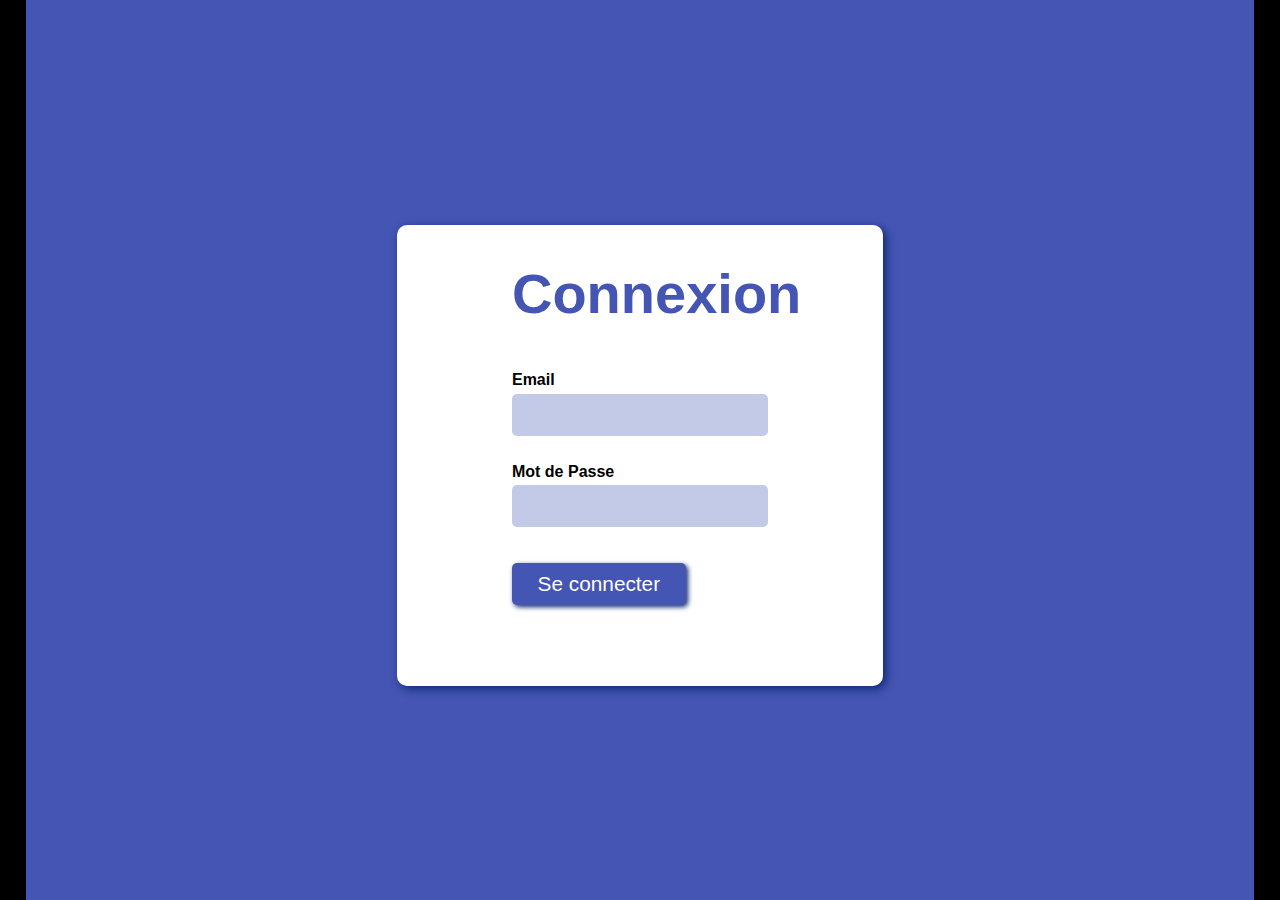
<file: exo-1/index.html>
<!DOCTYPE html>
<html lang="fr">
<head>
    <meta charset="UTF-8">
    <meta http-equiv="X-UA-Compatible" content="IE=edge">
    <meta name="viewport" content="width=device-width, initial-scale=1.0">
    <link rel="stylesheet" href="style.css">
    <title>Document</title>
</head>
<body>
    <main>
        <form action="">
            <h1>Connexion</h1>
            <fieldset>
                <label for="user-email">Email</label>
                <input type="email" name="user-email">
            </fieldset>
            <fieldset>
                <label for="user-password">Mot de Passe</label>
                <input type="password" name="user-password">
            </fieldset>
            <fieldset>
                <button type="submit">Se connecter</button>
            </fieldset>
        </form>
    </main>
</body>
</html>
</file>
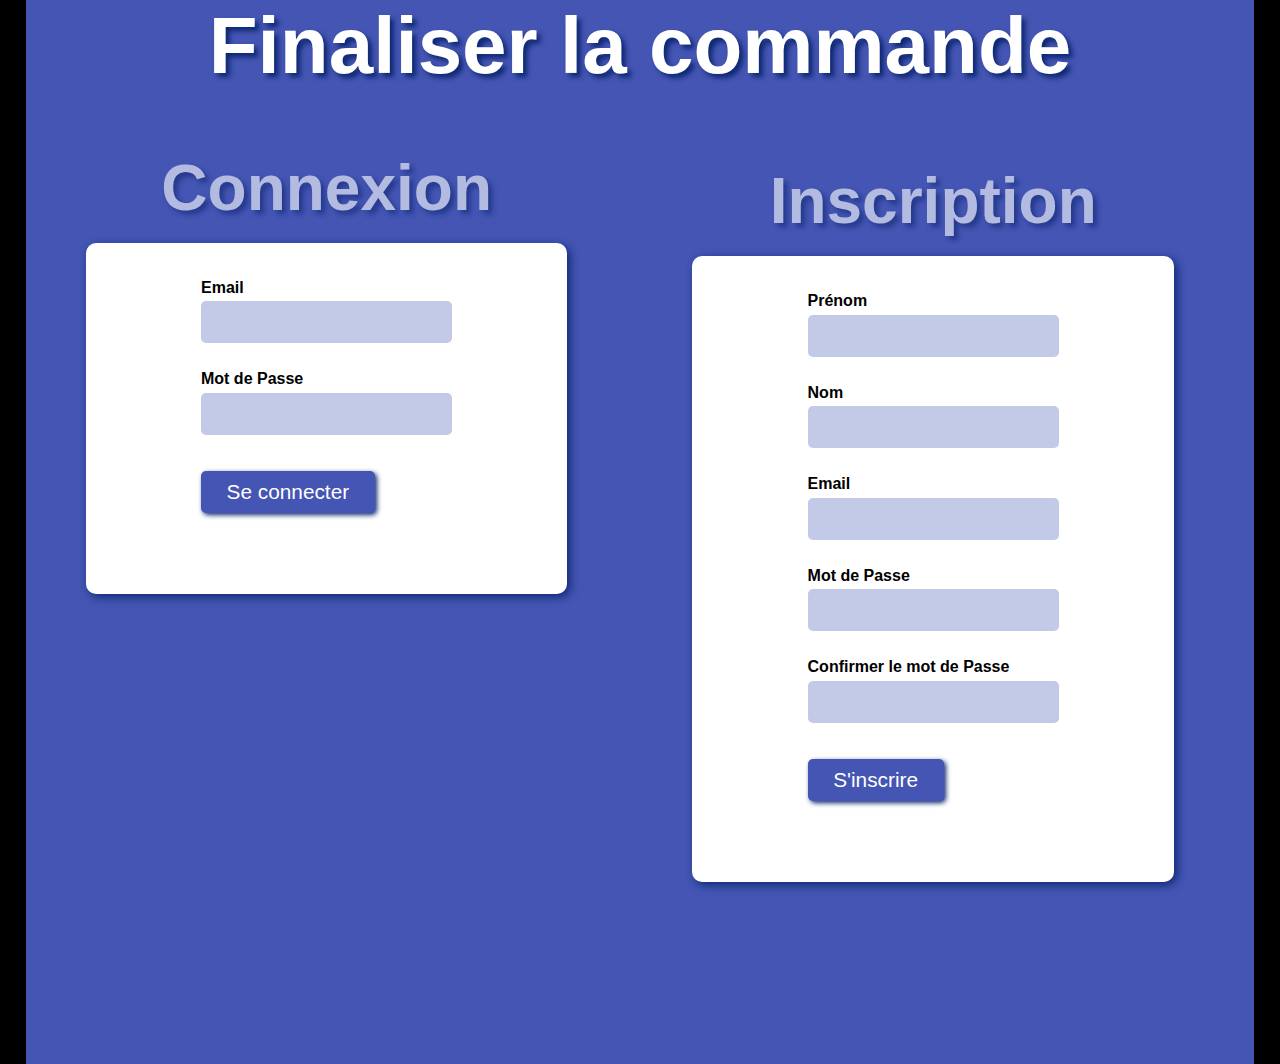
<file: exo-2/index.html>
<!DOCTYPE html>
<html lang="fr">
<head>
    <meta charset="UTF-8">
    <meta http-equiv="X-UA-Compatible" content="IE=edge">
    <meta name="viewport" content="width=device-width, initial-scale=1.0">
    <link rel="stylesheet" href="style.css">
    <title>Exercice-2</title>
</head>
<body>
    <header>
        <h1>Finaliser la commande</h1>
    </header>
    <main>
        <section>
            <h2>Connexion</h2>
            <form action="">
                <fieldset>
                    <label for="user-email">Email</label>
                    <input type="email" name="user-email">
                </fieldset>
                <fieldset>
                    <label for="user-password">Mot de Passe</label>
                    <input type="password" name="user-password">
                </fieldset>
                <fieldset>
                    <button type="submit">Se connecter</button>
                </fieldset>
            </form>
        </section>
        <section>
            <h2>Inscription</h2>
            <form action="">
                <fieldset>
                    <label for="user-firstname">Prénom</label>
                    <input type="text" name="user-firstname">
                </fieldset>
                <fieldset>
                    <label for="user-name">Nom</label>
                    <input type="text" name="user-name">
                </fieldset>
                <fieldset>
                    <label for="user-email">Email</label>
                    <input type="email" name="user-email">
                </fieldset>
                <fieldset>
                    <label for="user-password">Mot de Passe</label>
                    <input type="password" name="user-password">
                </fieldset>
                <fieldset>
                    <label for="user-confirm-password">Confirmer le mot de Passe</label>
                    <input type="password" name="user-confirm-password">
                </fieldset>
                <fieldset>
                    <button type="submit">S'inscrire</button>
                </fieldset>
            </form>
        </section>
    </main>
    
</body>
</html>
</file>
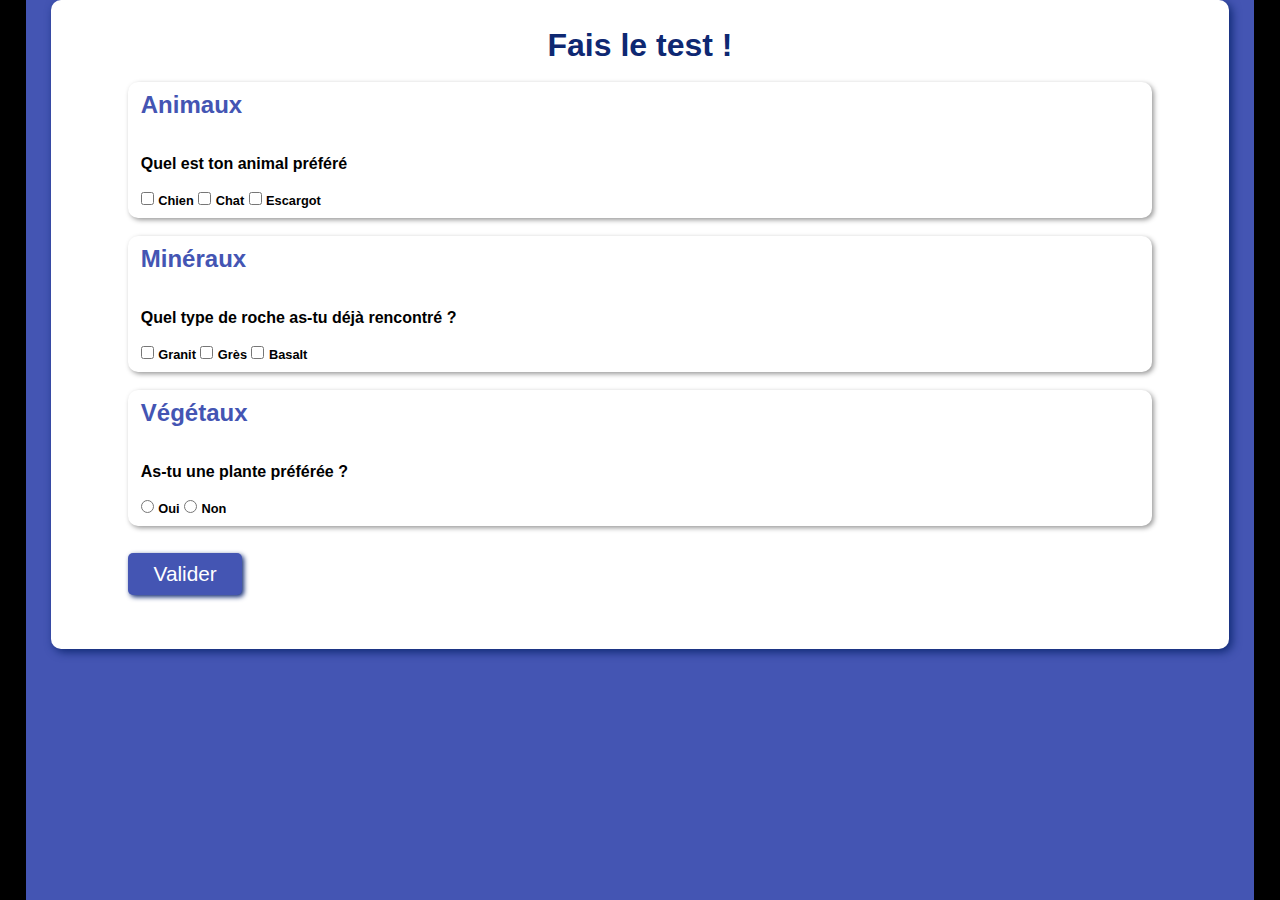
<file: exo-3/index.html>
<!DOCTYPE html>
<html lang="fr">
<head>
    <meta charset="UTF-8">
    <meta http-equiv="X-UA-Compatible" content="IE=edge">
    <meta name="viewport" content="width=device-width, initial-scale=1.0">
    <link rel="stylesheet" href="style.css">
    <title>Exercie-3</title>
</head>
<body>
    <main>
        <form action="">
            <h1>Fais le test !</h1>
            <section>
                <h2>Animaux</h2>
                <p>Quel est ton animal préféré</p>
                <fieldset>
                    <input type="checkbox" name="animal-choice" id="chien">
                    <label for="chien">Chien</label>
                </fieldset>
                <fieldset>
                    <input type="checkbox" name="animal-choice" id="chat">
                    <label for="chat">Chat</label>
                </fieldset>
                <fieldset>
                    <input type="checkbox" name="animal-choice" id="escargot">
                    <label for="escargot">Escargot</label>
                </fieldset>
            </section>
            <section>
                <h2>Minéraux</h2>
                <p>Quel type de roche as-tu déjà rencontré ?</p>
                <fieldset>
                    <input type="checkbox" name="mineral-choice" id="granit">
                    <label for="granit">Granit</label>
                </fieldset>
                <fieldset>
                    <input type="checkbox" name="mineral-choice" id="gres">
                    <label for="gres">Grès</label>
                </fieldset>
                <fieldset>
                    <input type="checkbox" name="mineral-choice" id="basalt">
                    <label for="basalt">Basalt</label>
                </fieldset>
            </section>
            <section>
                <h2>Végétaux</h2>
                <p>As-tu une plante préférée ?</p>
                <fieldset>
                    <input type="radio" name="veg-choice" id="yes">
                    <label for="yes">Oui</label>
                </fieldset>
                <fieldset>
                    <input type="radio" name="veg-choice" id="no">
                    <label for="no">Non</label>
                </fieldset>
            </section>
            <button type="submit">Valider</button>
        </form>
    </main>
</body>
</html>
</file>
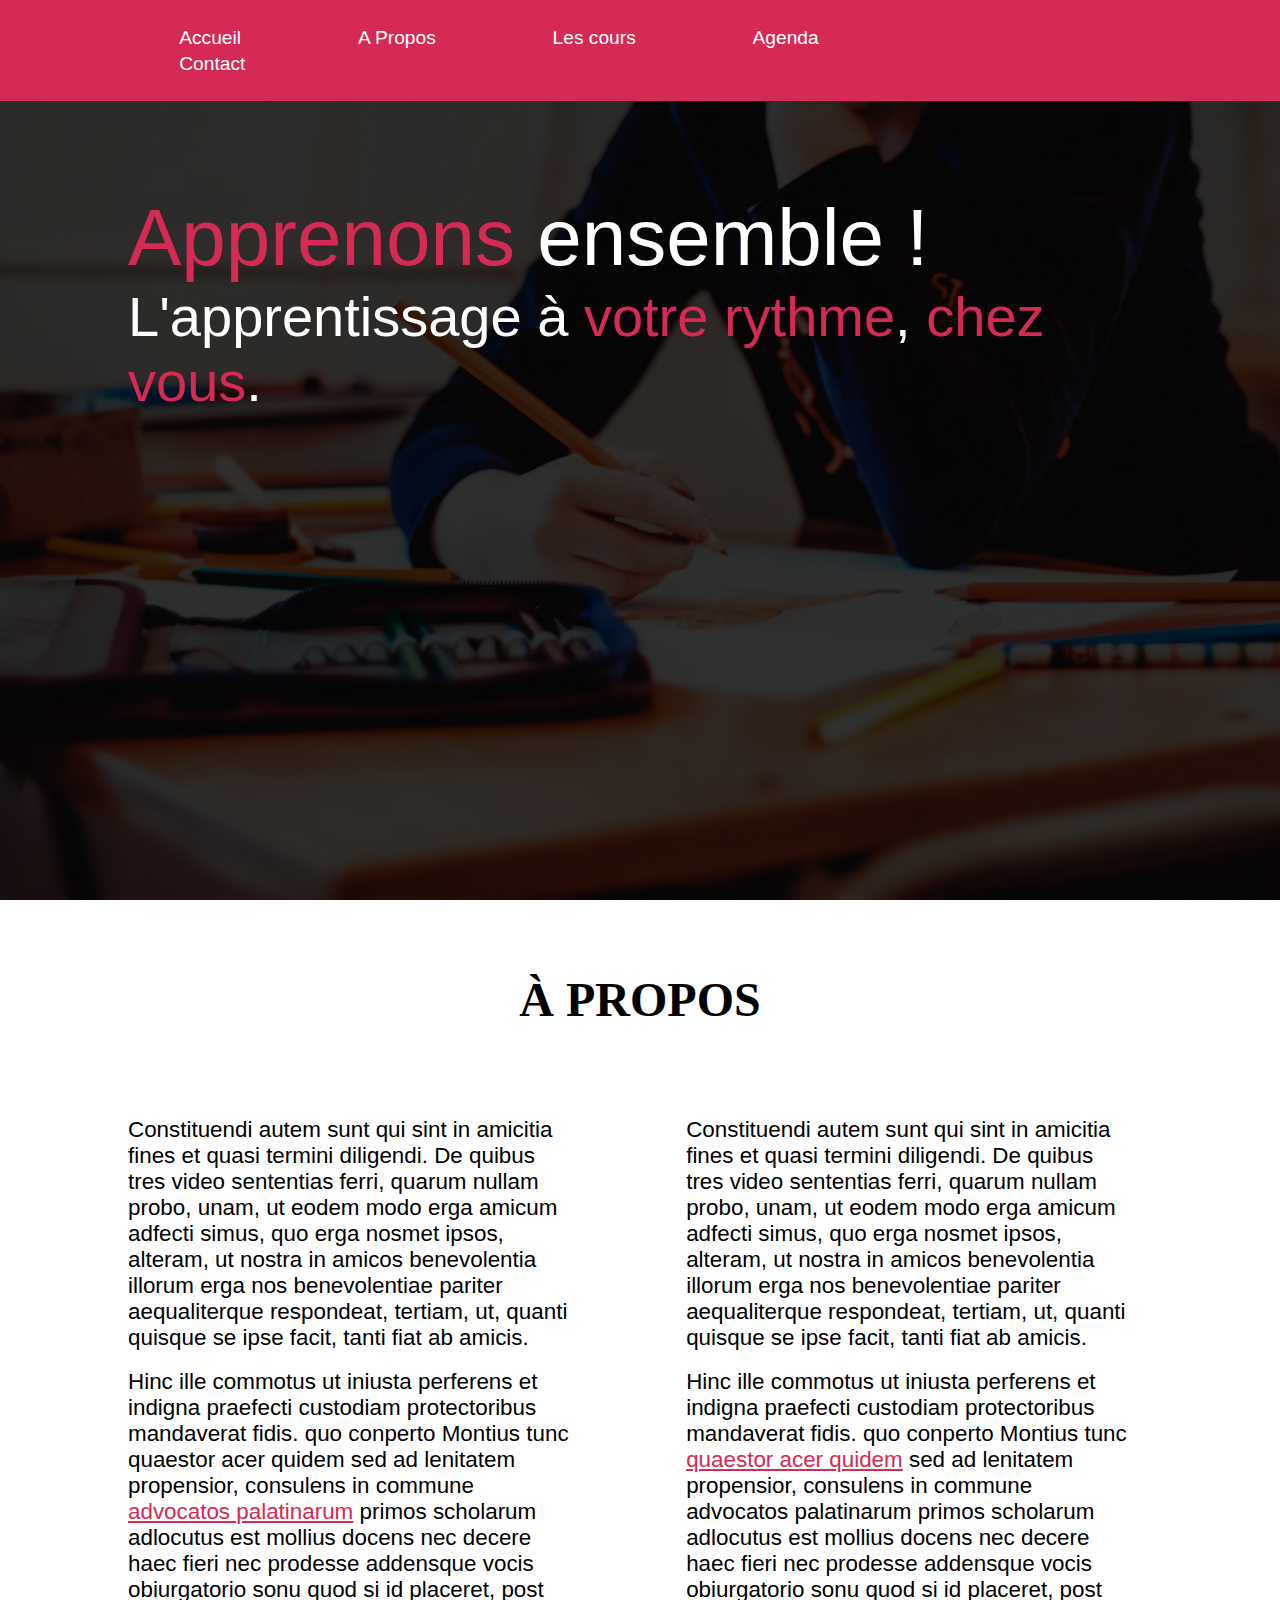
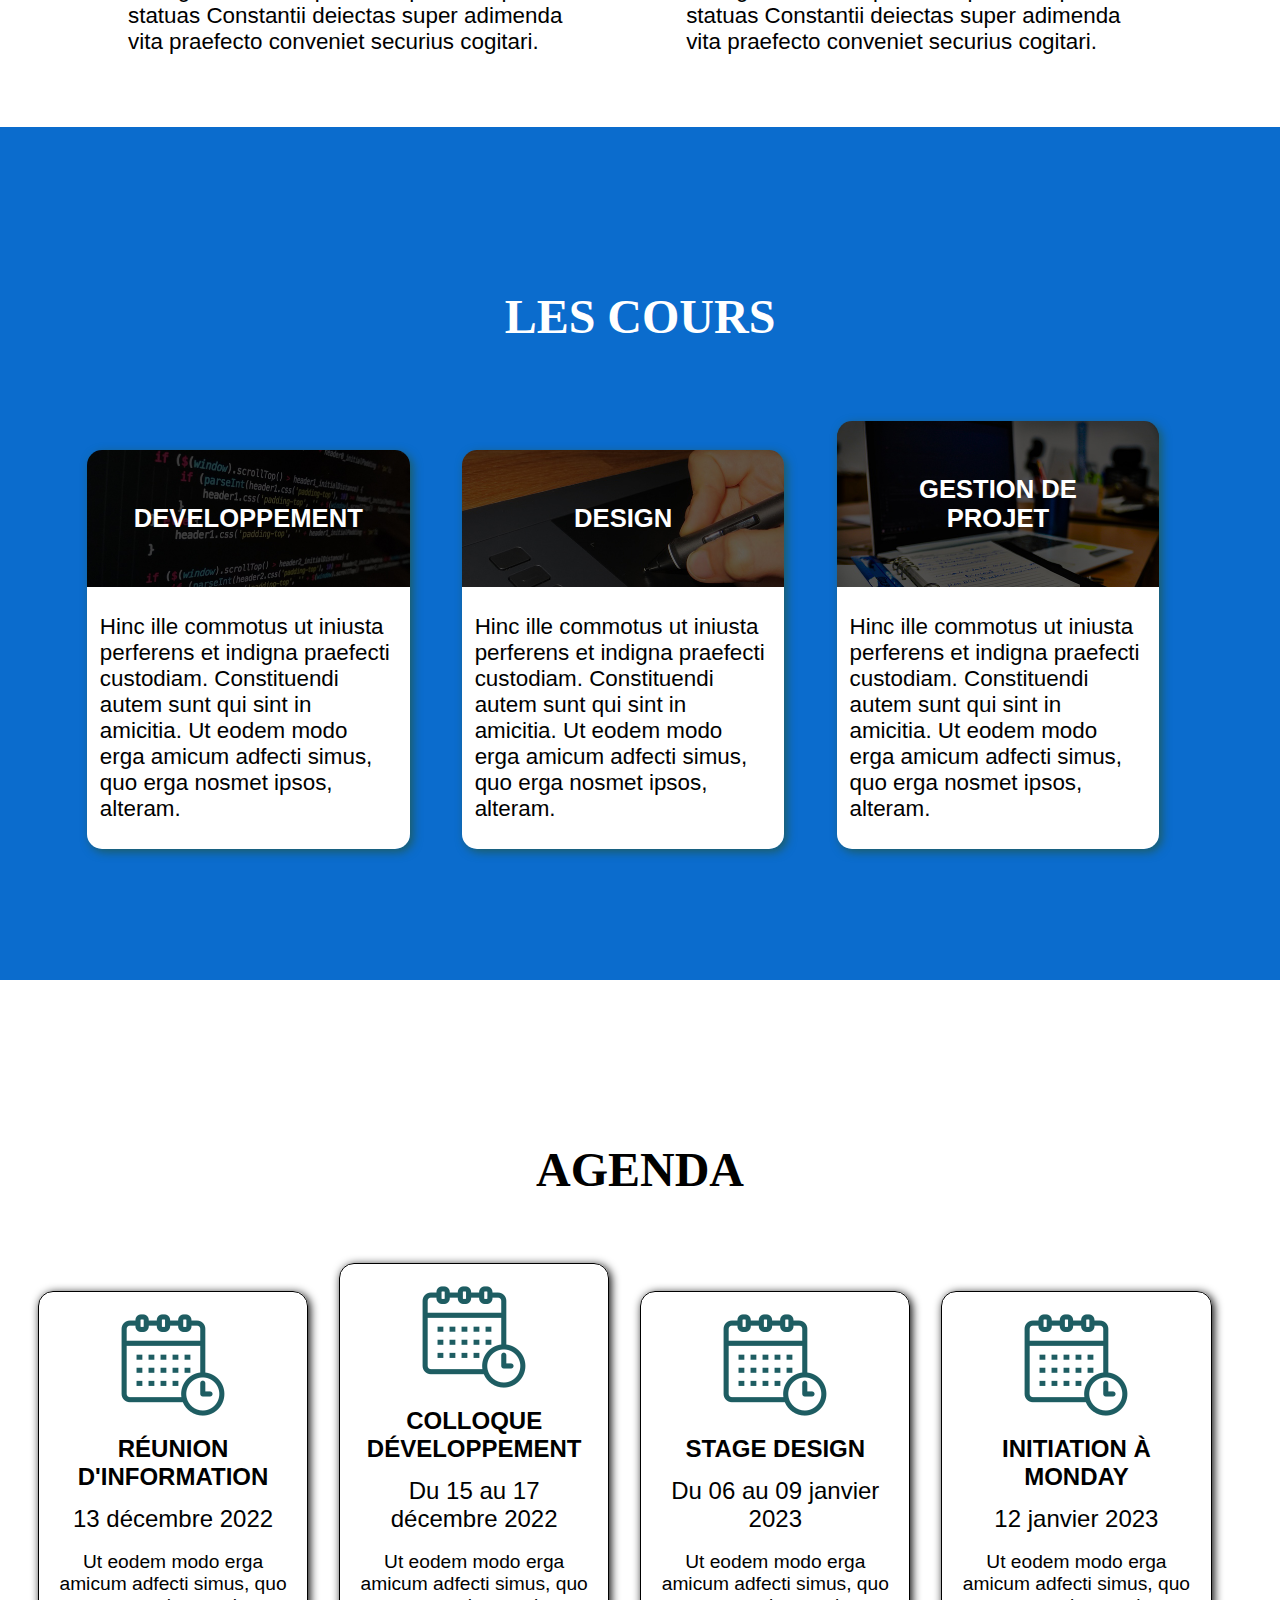
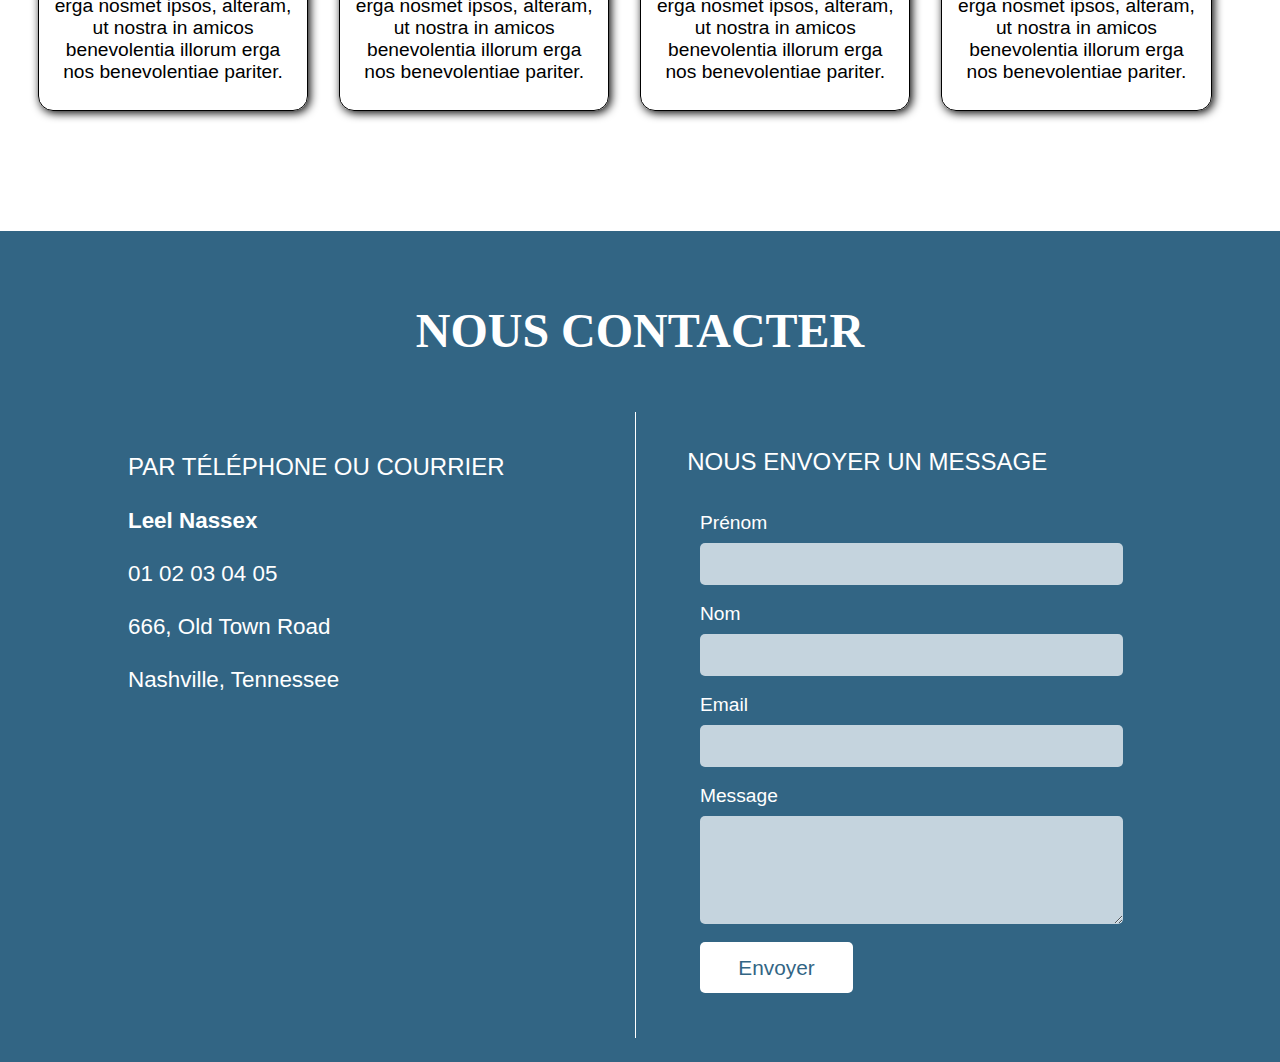
<file: exo-4/index.html>
<!DOCTYPE html>
<html lang="en">
<head>
    <meta charset="UTF-8">
    <meta http-equiv="X-UA-Compatible" content="IE=edge">
    <meta name="viewport" content="width=device-width, initial-scale=1.0">
    <link rel="stylesheet" href="style.css">
    <title>Exercice-5</title>
</head>
<body>
    <header>
        <nav>
            <ul>
                <li><a href="#home">Accueil</a></li>
                <li><a href="#about">A Propos</a></li>
                <li><a href="#cours">Les cours</a></li>
                <li><a href="#agenda">Agenda</a></li>
                <li><a href="#contact">Contact</a></li>
            </ul>
        </nav>
    </header>
    <main>
        <section id="home">
            <h1><span>Apprenons</span> ensemble !</h1>
            <p>L'apprentissage à <span>votre rythme</span>, <span>chez vous</span>.</p>
        </section>
        <section id="about">
            <h2>à propos</h2>
            <section>
                <p>Constituendi autem sunt qui sint in amicitia fines et quasi termini diligendi. De quibus tres video sententias ferri, quarum nullam probo, unam, ut eodem modo erga amicum adfecti simus, quo erga nosmet ipsos, alteram, ut nostra in amicos benevolentia illorum erga nos benevolentiae pariter aequaliterque respondeat, tertiam, ut, quanti quisque se ipse facit, tanti fiat ab amicis.</p>
                <p>Hinc ille commotus ut iniusta perferens et indigna praefecti custodiam protectoribus mandaverat fidis. quo conperto Montius tunc quaestor acer quidem sed ad lenitatem propensior, consulens in commune <a href="">advocatos palatinarum</a> primos scholarum adlocutus est mollius docens nec decere haec fieri nec prodesse addensque vocis obiurgatorio sonu quod si id placeret, post statuas Constantii deiectas super adimenda vita praefecto conveniet securius cogitari.</p>
            </section>
            <section>
                <p>Constituendi autem sunt qui sint in amicitia fines et quasi termini diligendi. De quibus tres video sententias ferri, quarum nullam probo, unam, ut eodem modo erga amicum adfecti simus, quo erga nosmet ipsos, alteram, ut nostra in amicos benevolentia illorum erga nos benevolentiae pariter aequaliterque respondeat, tertiam, ut, quanti quisque se ipse facit, tanti fiat ab amicis.</p>
                <p>Hinc ille commotus ut iniusta perferens et indigna praefecti custodiam protectoribus mandaverat fidis. quo conperto Montius tunc <a href="">quaestor acer quidem</a> sed ad lenitatem propensior, consulens in commune advocatos palatinarum primos scholarum adlocutus est mollius docens nec decere haec fieri nec prodesse addensque vocis obiurgatorio sonu quod si id placeret, post statuas Constantii deiectas super adimenda vita praefecto conveniet securius cogitari.</p>
            </section>
        </section>
        <section id="cours">
            <h2>les cours</h2>
            <article>
                <header>
                    <h3>developpement</h3>
                </header>
                <section>
                    <p>Hinc ille commotus ut iniusta perferens et indigna praefecti custodiam. Constituendi autem sunt qui sint in amicitia. Ut eodem modo erga amicum adfecti simus, quo erga nosmet ipsos, alteram.</p>
                </section>
            </article>
            <article>
                <header>
                    <h3>design</h3>
                </header>
                <section>
                    <p>Hinc ille commotus ut iniusta perferens et indigna praefecti custodiam. Constituendi autem sunt qui sint in amicitia. Ut eodem modo erga amicum adfecti simus, quo erga nosmet ipsos, alteram.</p>
                </section>
            </article>
            <article>
                <header>
                    <h3>gestion de projet</h3>
                </header>
                <section>
                    <p>Hinc ille commotus ut iniusta perferens et indigna praefecti custodiam. Constituendi autem sunt qui sint in amicitia. Ut eodem modo erga amicum adfecti simus, quo erga nosmet ipsos, alteram.</p>
                </section>
            </article>
        </section>
        <section id="agenda">
            <h2>agenda</h2>
            <article>
                <header>
                    <img src="img/agenda.png" alt="Image d'un ageanda">
                    <h3>RÉUNION D'INFORMATION</h3>
                    <p>13 décembre 2022</p>
                </header>
                <section>
                    <p>Ut eodem modo erga amicum adfecti simus, quo erga nosmet ipsos, alteram, ut nostra in amicos benevolentia illorum erga nos benevolentiae pariter.</p>
                </section>
            </article>
            <article>
                <header>
                    <img src="img/agenda.png" alt="Image d'un ageanda">
                    <h3>COLLOQUE DÉVELOPPEMENT</h3>
                    <p>Du 15 au 17 décembre 2022</p>
                </header>
                <section>
                    <p>Ut eodem modo erga amicum adfecti simus, quo erga nosmet ipsos, alteram, ut nostra in amicos benevolentia illorum erga nos benevolentiae pariter.</p>
                </section>
            </article>
            <article>
                <header>
                    <img src="img/agenda.png" alt="Image d'un ageanda">
                    <h3>STAGE DESIGN</h3>
                    <p>Du 06 au 09 janvier 2023</p>
                </header>
                <section>
                    <p>Ut eodem modo erga amicum adfecti simus, quo erga nosmet ipsos, alteram, ut nostra in amicos benevolentia illorum erga nos benevolentiae pariter.</p>
                </section>
            </article>
            <article>
                <header>
                    <img src="img/agenda.png" alt="Image d'un ageanda">
                    <h3>INITIATION À MONDAY</h3>
                    <p>12 janvier 2023</p>
                </header>
                <section>
                    <p>Ut eodem modo erga amicum adfecti simus, quo erga nosmet ipsos, alteram, ut nostra in amicos benevolentia illorum erga nos benevolentiae pariter.</p>
                </section>
            </article>
        </section>
        <section id="contact">
            <h2>nous contacter</h2>
            <section>
                <h4>par téléphone ou courrier</h4>
                <ul>
                    <li>Leel Nassex</li>
                    <li>01 02 03 04 05</li>
                    <li>666, Old Town Road</li>
                    <li>Nashville, Tennessee</li>
                </ul>
            </section>
            <section>
                <h4>nous envoyer un message</h4>
                <form action="">
                    <fieldset>
                        <label for="user-firstname">Prénom</label>
                        <input type="text" name="firstname" id="user-firstname">
                    </fieldset>
                    <fieldset>
                        <label for="user-name">Nom</label>
                        <input type="text" name="name" id="user-name">
                    </fieldset>
                    <fieldset>
                        <label for="user-email">Email</label>
                        <input type="email" name="emal" id="user-email">
                    </fieldset>
                    <fieldset>
                        <label for="user-message">Message</label>
                        <textarea name="message" id="user-message"></textarea>
                    </fieldset>
                    <input type="submit" value="Envoyer">
                </form>
            </section>
        </section>
    </main>
</body>
</html>
</file>
<file: exo-1/style.css>
*{
    margin: 0;
    padding: 0;
    box-sizing: border-box;
}

:root{
    
/*Couleurs :*/

--blanc: #ffffff;
--noir: #000000;
--bleu-clair: #c2cae8;
--bleu-median: #4455b3;
--bleu-fonce: #0e2872;

/*Polices :*/

--main-font: 'Arial', sans-serif;

}

body{
    font-family: var(--main-font);
    background-color: var(--noir);
    height: 100vh;
}

/**********MAIN**********/

body > main{
    width: 96vw;
    height: 100%;
    margin: auto;
    background-color: var(--bleu-median);
}

/**********FORM**********/

body > main > form{
    width: 38vw;
    position: relative;
    padding: 4vh 9vw;
    left: 29vw;
    top: 25%;
    border-radius: 10px;
    box-shadow: 3px 3px 10px var(--bleu-fonce);
    background-color: var(--blanc);
}

/*H1*/

body > main > form > h1{
    text-align: center;
    color: var(--bleu-median);
    font-size: 3.5em;
    margin-bottom: 5vh;
}

/***FIELDSETS***/

body > main > form > fieldset{
    border: none;
}

body > main > form > fieldset > *{
    display: block;
}

/*LABELS*/

body > main > form > fieldset > label{
    font-weight: 800;
    margin-bottom: .5vh;
}

/*INPUTS*/

body > main > form > fieldset > input{
    width: 100%;
    margin-bottom: 3vh;
    padding: 1.5vh 0;
    border-style: none;
    border-radius: 5px;
    background-color: var(--bleu-clair);
}

/*BUTTON*/

body > main > form > fieldset > button{
    margin: 1vh 0 5vh 0;
    padding: 1vh 2vw;
    border: none;
    border-radius: 5px;
    color: var(--blanc);
    background-color: var(--bleu-median);
    font-size: 1.3rem;
    box-shadow: 2px 2px 5px var(--bleu-fonce);
}
</file>
<file: exo-2/style.css>
*{
    margin: 0;
    padding: 0;
    box-sizing: border-box;
}

:root{
    
/*Couleurs :*/

--blanc: #ffffff;
--noir: #000000;
--bleu-clair: #c2cae8;
--bleu-median: #4455b3;
--bleu-fonce: #0e2872;

/*Polices :*/

--main-font: 'Arial', sans-serif;

}

body{
    font-family: var(--main-font);
    background-color: var(--noir);
    height: 100vh;
}

/**********HEADER**********/

body > header{
    width: 96vw;
    padding-bottom: 3vh;
    margin: auto;
    background-color: var(--bleu-median);
}

/**********MAIN**********/

body > main{
    width: 96vw;
    height: 100%;
    margin: auto;
    background-color: var(--bleu-median);
}

/**********SECTIONS**********/

body > main > section{
    width: 49%;
    display: inline-block;
}

body > main > section:first-of-type{
    position: relative;
    top: -32vh;
}

/**********FORM**********/

body > main > section > form{
    width: 80%;
    position: relative;
    padding: 4vh 9vw;
    left: 10%;
    border-radius: 10px;
    box-shadow: 3px 3px 10px var(--bleu-fonce);
    background-color: var(--blanc);
}

/*TITTRES*/

body > header > h1{
    text-align: center;
    color: var(--blanc);
    font-size: 5em;
    margin-bottom: 5vh;
    text-shadow: 4px 4px 5px var(--bleu-fonce);
}

body > main > section > h2{
    text-align: center;
    font-weight: bolder;
    color: var(--blanc);
    opacity: .6;
    font-size: 4rem;
    margin-bottom: 2vh;
    text-shadow: 4px 4px 5px var(--bleu-fonce);
}

/***FIELDSETS***/

body > main > section > form > fieldset{
    border: none;
}

body > main > section > form > fieldset > *{
    display: block;
}

/*LABELS*/

body > main > section > form > fieldset > label{
    font-weight: 800;
    margin-bottom: .5vh;
}

/*INPUTS*/

body > main > section > form > fieldset > input{
    width: 100%;
    margin-bottom: 3vh;
    padding: 1.5vh 0;
    border-style: none;
    border-radius: 5px;
    background-color: var(--bleu-clair);
}

/*BUTTON*/

body > main > section > form > fieldset > button{
    margin: 1vh 0 5vh 0;
    padding: 1vh 2vw;
    border: none;
    border-radius: 5px;
    color: var(--blanc);
    background-color: var(--bleu-median);
    font-size: 1.3rem;
    box-shadow: 2px 2px 5px var(--bleu-fonce);
}
</file>
<file: exo-3/style.css>
*{
    margin: 0;
    padding: 0;
    box-sizing: border-box;
}

:root{
    
/*Couleurs :*/

--blanc: #ffffff;
--noir: #000000;
--bleu-clair: #c2cae8;
--bleu-median: #4455b3;
--bleu-fonce: #0e2872;
--gris-clair : #999999;
--gris-encore-plus-clair : #bbbbbb;

/*Polices :*/

--main-font: 'Arial', sans-serif;

}

body{
    font-family: var(--main-font);
    background-color: var(--noir);
    height: 100vh;
}

/**********MAIN**********/

body > main{
    width: 96vw;
    height: 100%;
    margin: auto;
    background-color: var(--bleu-median);
}

/**********FORM**********/

body > main > form{
    width: 92vw;
    padding: 1vh 6vw;
    position: relative;
    left: 2vw;
    border-radius: 10px;
    box-shadow: 3px 3px 10px var(--bleu-fonce);
    background-color: var(--blanc);
}

/*TITRES*/

body > main > form > h1{
    text-align: center;
    color: var(--bleu-fonce);
    font-size: 2em;
    margin-top: 2vh;
}

body > main > form > section > h2{
    font-size: 1.5em;
    font-weight: bold;
    color: var(--bleu-median);
    margin-bottom: 4vh;
}

/**********SECTIONS**********/

body > main > form > section{
    width: 80vw;
    padding: 1vh 1vw;
    margin: 2vh 0;
    box-shadow: 2px 2px 5px var(--gris-clair);
    border-radius: 10px;
}

body > main > form > section > p{
    font-weight: bold;
    margin-bottom: 2vh;
}

/***FIELDSETS***/

body > main > form > section > fieldset{
    border: none;
    display: inline-block;
}

/*LABELS*/

body > main > form > section > fieldset > label{
    font-size: .8rem;
    font-weight: bold;
}

/*INPUTS*/

body > main > form > section > fieldset > input{
}

/*BUTTON*/

body > main > form > button{
    margin: 1vh 0 5vh 0;
    padding: 1vh 2vw;
    border: none;
    border-radius: 5px;
    color: var(--blanc);
    background-color: var(--bleu-median);
    font-size: 1.3rem;
    box-shadow: 2px 2px 5px var(--bleu-fonce);
}
</file>
<file: exo-4/style.css>
*{
    margin: 0;
    padding: 0;
    box-sizing: border-box;
}

html{
    scroll-behavior: smooth;
}

/*****POLICES*****/

/*Special*/

@import url('https://fonts.googleapis.com/css2?family=Bitter:ital,wght@0,100;0,200;0,300;0,400;0,500;0,600;0,700;0,800;0,900;1,100;1,200;1,300;1,400;1,500;1,600;1,700;1,800;1,900&display=swap');
/* font-family: 'Bitter', serif; */

/*Main*/

@import url('https://fonts.googleapis.com/css2?family=Open+Sans:ital,wght@0,300;0,400;0,500;0,600;0,700;0,800;1,300;1,400;1,500;1,600;1,700;1,800&display=swap');

/* font-family: 'Open Sans', sans-serif; */

/*****ROOT*****/

:root{

    /*Couleurs*/

    --blanc: #ffffff;
    --noir: #000000;
    --fushia: #d52a54;
    --bleu-clair: #0b6ccd;
    --bleu: #326584;
    --bleu-gris: #1e5d62;
    --bleu-pale: #c5d4de;

    /*Polices*/

    --main-font: 'Open Sans', sans-serif;
    --special-font: 'Bitter', serif;

}

/********************BODY********************/

body{
    font-family: var(--main-font);
    font-size: 1.4rem;
}

/*****TITRES*****/

body h2{
    font-size: 3rem;
    font-family: var(--special-font);
    text-align: center;
    text-transform: uppercase;
    margin: 6vh 0;
}

/*****PARAGRAPHES*****/

/*****LIENS*****/

body a{
    text-decoration: none;
}

/********************HEADER********************/

body > header{
    position: fixed;
    width: 100%;
    background-color: var(--fushia);
    padding: 2.7vh 10vw;
}

body > header > nav{
    width: 90%;
    margin: auto;
}

body > header > nav > ul > li{
    display: inline-block;
    margin-right: 12%;
}

body > header > nav > ul > li > a{
    font-size: 1.2rem;
    color: var(--blanc);
}

/********************MAIN********************/

/********************SECTIONS********************/

/**********ACCUEIL**********/

body > main > section:first-of-type{
    background-image: url(img/teacher.jpeg);
    background-repeat: no-repeat;
    background-size: cover;
    height: 100vh;
    color: var(--blanc);
    text-align: left;
    padding: 15% 10%;
}

body > main > section:first-of-type > h1{
    font-size: 5rem;
    font-weight: 400;
}
body > main > section:first-of-type > p{
    font-size: 3.5rem;
}
body > main > section:first-of-type span{
    color: var(--fushia);
}

/**********A PROPOS**********/

body > main > section:nth-of-type(2){
    padding: 2vh 6vw;
}
body > main > section:nth-of-type(2) > section{
    display: inline-block;
    width: 49%;
    padding: 4vh 4vw;
}

body > main > section:nth-of-type(2) > section > p{
    margin-bottom: 2vh;
}


body > main > section:nth-of-type(2) > section > p > a{
    text-decoration: underline;
    color: var(--fushia);
}

/**********LES COURS**********/

body > main > section:nth-of-type(3){
    padding: 12vh 5vw;
    background-color: var(--bleu-clair);
}

body > main > section:nth-of-type(3) > h2{
    color: var(--blanc);
}

body > main > section:nth-of-type(3) > article{
    display: inline-block;
    width: 28%;
    margin: 2%;
    border-radius: 15px;
    box-shadow: 3px 3px 10px var(--bleu-gris);
}

body > main > section:nth-of-type(3) > article > header{
    background-size: cover;
    background-repeat: no-repeat;
    text-align: center;
    padding: 6vh 3vw;
    border-top-left-radius: 15px;
    border-top-right-radius: 15px;
}

body > main > section:nth-of-type(3) > article:first-of-type > header{
    background-image: url(img/code.jpeg);
}

body > main > section:nth-of-type(3) > article:nth-of-type(2) > header{
    background-image: url(img/design.jpeg);
}

body > main > section:nth-of-type(3) > article:last-of-type > header{
    background-image: url(img/management.jpeg);
}

body > main > section:nth-of-type(3) > article > header > h3{
    font-size: 1.6rem;
    color: var(--blanc);
    text-transform: uppercase;
}

body > main > section:nth-of-type(3) > article > section{
    background-color: var(--blanc);
    padding: 3vh 1vw;
    border-bottom-left-radius: 15px;
    border-bottom-right-radius: 15px;
}

/**********AGENDA**********/

body > main > section:nth-of-type(4){
    padding: 12vh 2vw;
}

body > main > section:nth-of-type(4) > article{
    display: inline-block;
    border: solid 1px var(--noir);
    border-radius: 15px;
    box-shadow: 2px 2px 10px var(--noir);
    width: 22%;
    padding: 1vh 1vw;
    margin: 1%;
    text-align: center;
}

body > main > section:nth-of-type(4) > article > header > h3{
    font-size: 1.5rem;
    text-transform: uppercase;
    margin-bottom: 1.5vh;
}

body > main > section:nth-of-type(4) > article > header > p{
    font-size: 1.5rem;
    margin-bottom: 2vh;
}

body > main > section:nth-of-type(4) > article > section > p{
    font-size: 1.2rem;
    margin-bottom: 2vh;
}

/**********CONTACT**********/

body > main > section:last-of-type{
    background-color: #326584;
    color: var(--blanc);
    padding: 2vh 6vw;
}

body > main > section:last-of-type > section{
    display: inline-block;
    width: 49%;
    padding: 4vh 4vw;
}

body > main > section:last-of-type > section > h4{
    text-transform: uppercase;
    font-size: 1.5rem;
    font-weight: 200;
    margin-bottom: 3vh;
}

body > main > section:last-of-type > section:first-of-type{
    position: relative;
    top: -32vh;
}

body > main > section:last-of-type > section:first-of-type > ul > li{
    list-style-type: none;
    color: var(--blanc);
    margin-bottom: 3vh;
}

body > main > section:last-of-type > section:first-of-type > ul > li:first-of-type{
    font-weight: bold;
}

/*****FORMULAIRE*****/

body > main > section:last-of-type > section:last-of-type{
    border-left: solid 1px var(--blanc);
}

body > main > section:last-of-type > section:last-of-type > form{
    padding: 0 1vw;
}

body > main > section:last-of-type > section:last-of-type > form > fieldset{
    border: none;
}

body > main > section:last-of-type > section:last-of-type > form > fieldset > input{
    display: block;
    margin: 1vh 0;
    width: 100%;
    border: none;
    border-radius: 5px;
    padding: 1.5vh 1vw;
    background-color: var(--bleu-pale);
}

body > main > section:last-of-type > section:last-of-type > form > fieldset > label{
    display: block;
    margin: 1vh 0;
    font-size: 1.2rem;
}

body > main > section:last-of-type > section:last-of-type > form > fieldset > textarea{
    display: block;
    margin: 1vh 0;
    width: 100%;
    height: 12vh;
    border: none;
    border-radius: 5px;
    padding: 1.5vh 1vw;
    background-color: var(--bleu-pale);
}

body > main > section:last-of-type > section:last-of-type > form > input{
    margin: 1vh 0;
    border: none;
    border-radius: 5px;
    padding: 1.5vh 3vw;
    background-color: var(--blanc);
    color: var(--bleu);
    font-size: 1.3rem;
}
</file>
